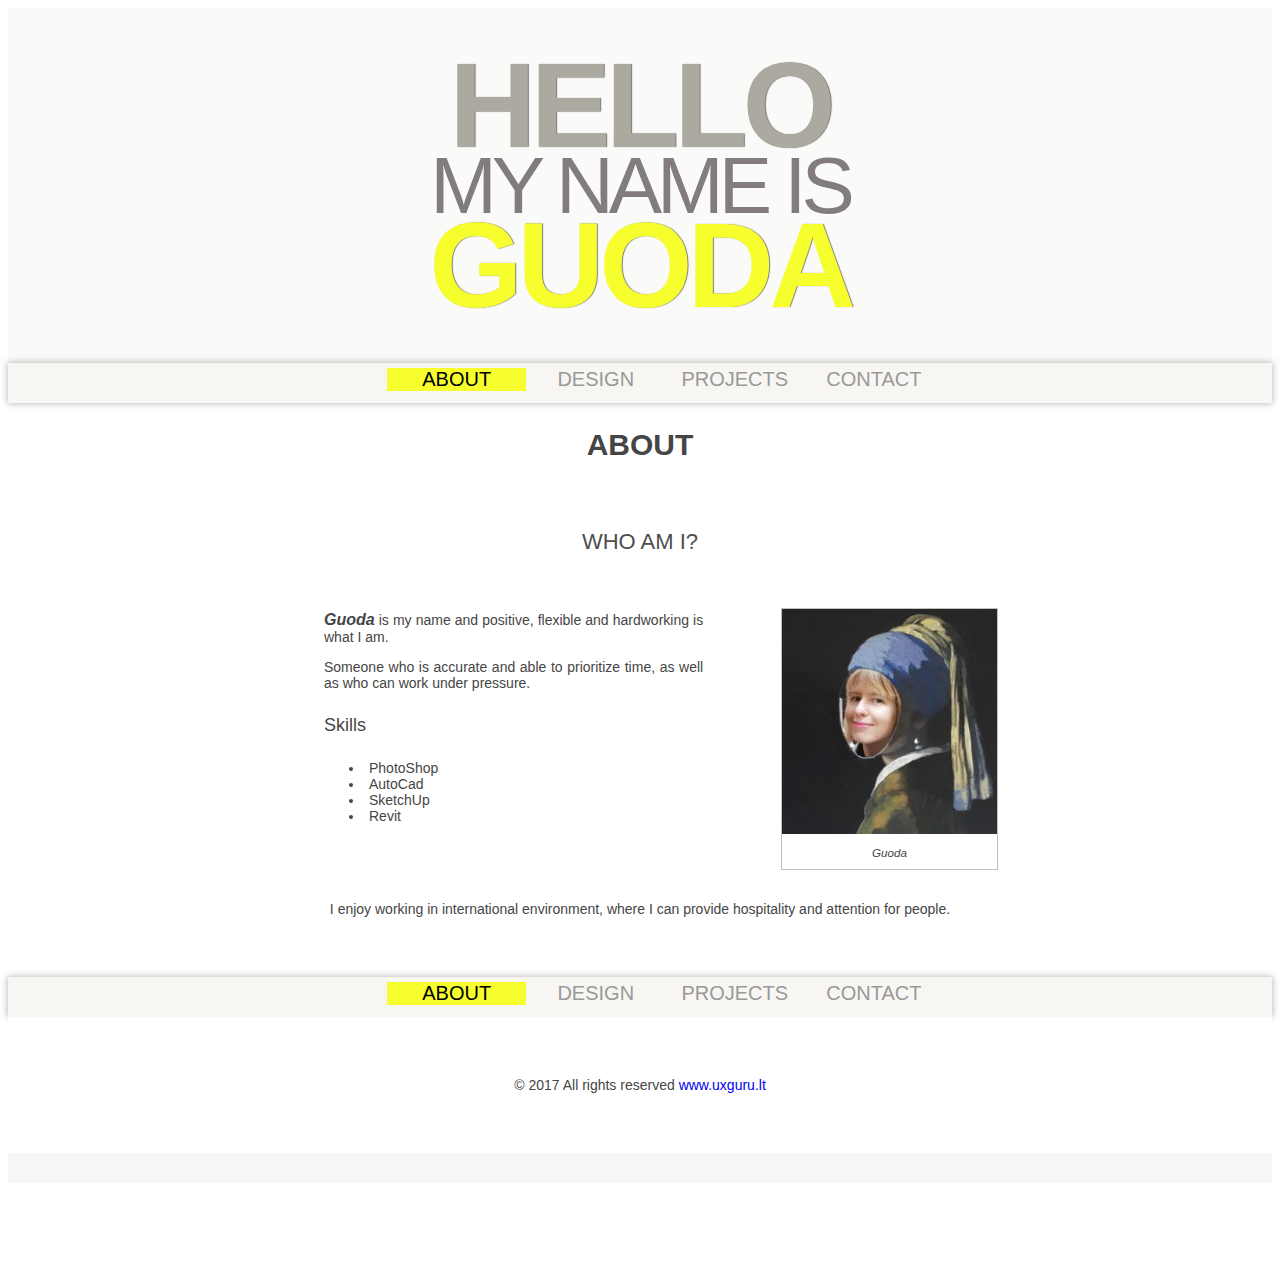
<file: site/index.html>
<!DOCTYPE HTML>
<html>

<head>
    <meta charset="UTF-8">
    <meta http-equiv="refresh" content="1;url=about.html">
    <script type="text/javascript">
        window.location.href = "about.html"
    </script>
    <title>www.uxguru.lt</title>
</head>

<body> <a href='about.html'>about.html</a> </body>

</html>
</file>
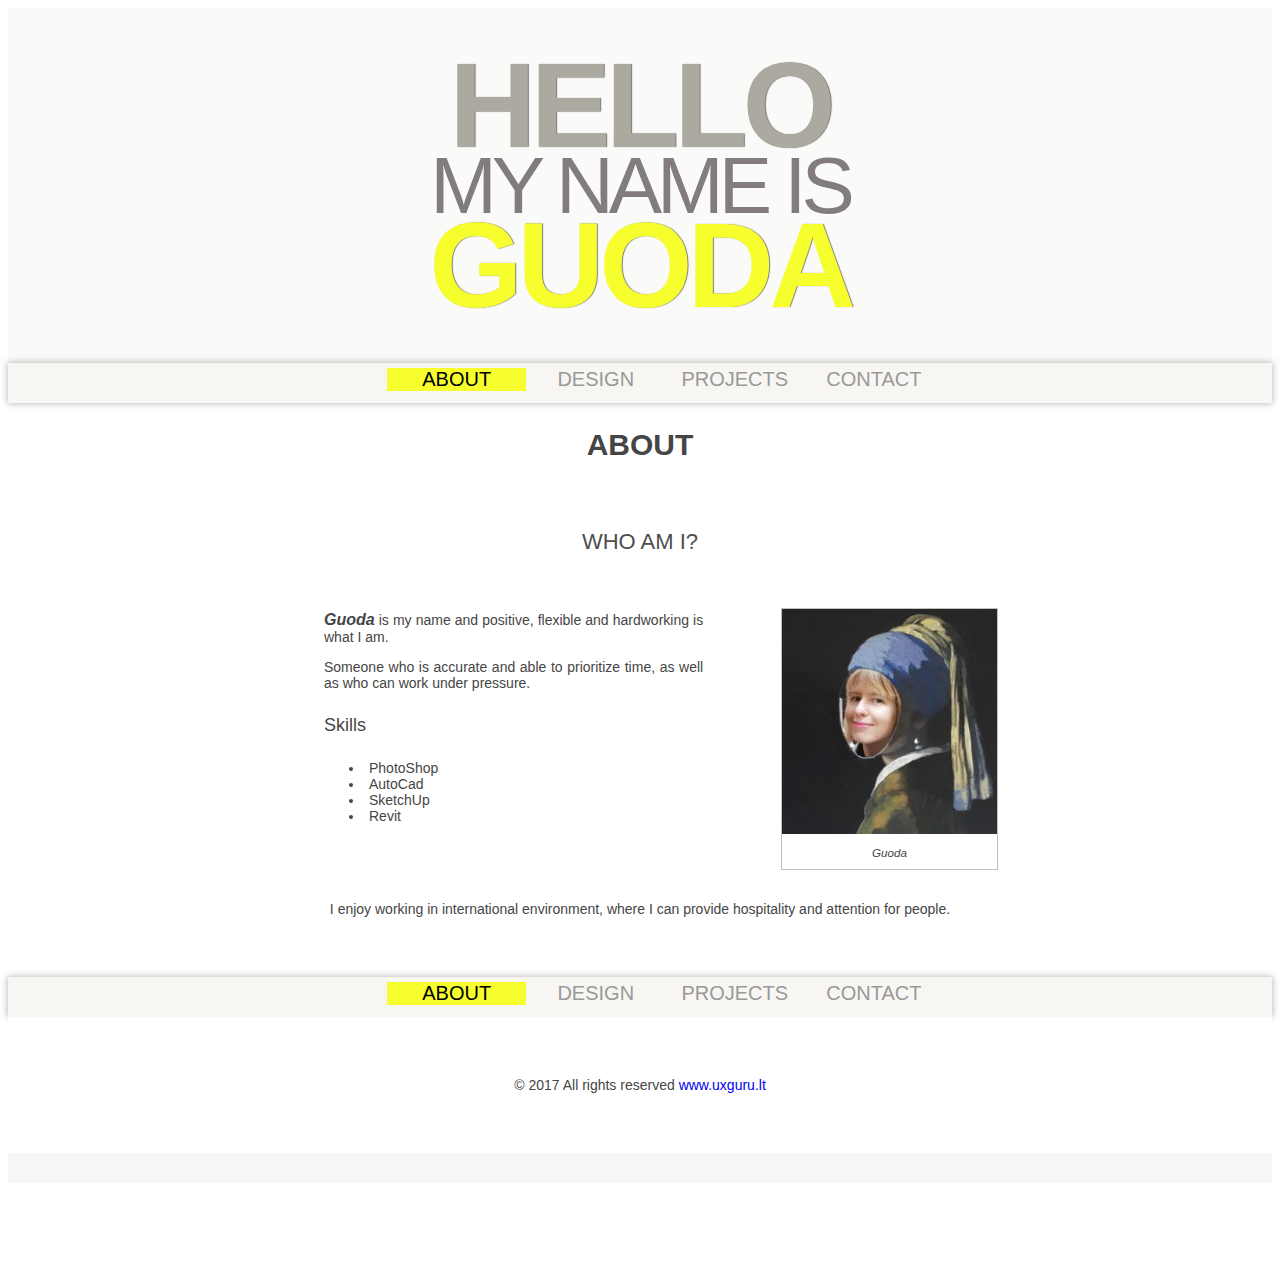
<file: site/about.html>
<!Doctype html>
<html>

<head>
    <meta charset="utf-8">
    <meta name="description" content="A page for portfolio">
    <title>About - Guoda - Designer Portfolio</title>
    <link href="css/styles.css" rel="stylesheet"> </head>

<body>
    <header>
        <div class="introduction">
            <div class="hello">hello</div>
            <div class="small">my name is</div>
            <div class="name">Guoda</div>
        </div>
    </header>
    <nav class="nav-menu">
        <div class="nav-menu-background">
            <div class="nav-div-active"><a class="nav-active" href="about.html">ABOUT</a></div>
            <div class="nav-div-passive"><a class="nav-passive" href="design.html">DESIGN</a></div>
            <div class="nav-div-passive"><a class="nav-passive" href="projects.html">PROJECTS</a></div>
            <div class="nav-div-passive"><a class="nav-passive" href="contact.html">CONTACT</a></div>
        </div>
    </nav>
    <div id="about">
        <main>
            <header class="content-header">
                <h2>about</h2></header>
            <article class="about-article">
                <header class="about-header">
                    <h3>Who am I?</h3> </header>
                <section class="about-section">
                    <p><em>Guoda</em> is my name and positive, flexible and hardworking is what I am.</p>
                    <p>Someone who is accurate and able to prioritize time, as well as who can work under pressure.</p>
                    <p>
                        <h4>Skills</h4>
                        <ul class="about-ul">
                            <li>PhotoShop</li>
                            <li>AutoCad</li>
                            <li>SketchUp</li>
                            <li>Revit</li>
                        </ul>
                    </p>
                </section>
                <aside class="about-aside">
                    <figure class="about-figure-left-position"> <img class="about-scaled" src="img/DesignerPhoto.jpg" alt="Gesigner Guoda photo session in a castle">
                        <figcaption class="figcaption-position">Guoda</figcaption>
                    </figure>
                </aside>
                <footer class="about-footer">I enjoy working in international environment, where I can provide hospitality and attention for people.</footer>
            </article>
        </main>
    </div>
    <nav class="nav-menu-bottom">
        <div class="nav-menu-background">
            <div class="nav-div-active"><a class="nav-active" href="about.html">ABOUT</a></div>
            <div class="nav-div-passive"><a class="nav-passive" href="design.html">DESIGN</a></div>
            <div class="nav-div-passive"><a class="nav-passive" href="projects.html">PROJECTS</a></div>
            <div class="nav-div-passive"><a class="nav-passive" href="contact.html">CONTACT</a></div>
        </div>
    </nav>
    <footer class="page-footer"> &copy; 2017 All rights reserved <a href="http://www.uxguru.lt/">www.uxguru.lt</a>
        <div class="page-footer-powered"> </div>
    </footer>
</body>

</html>
</file>
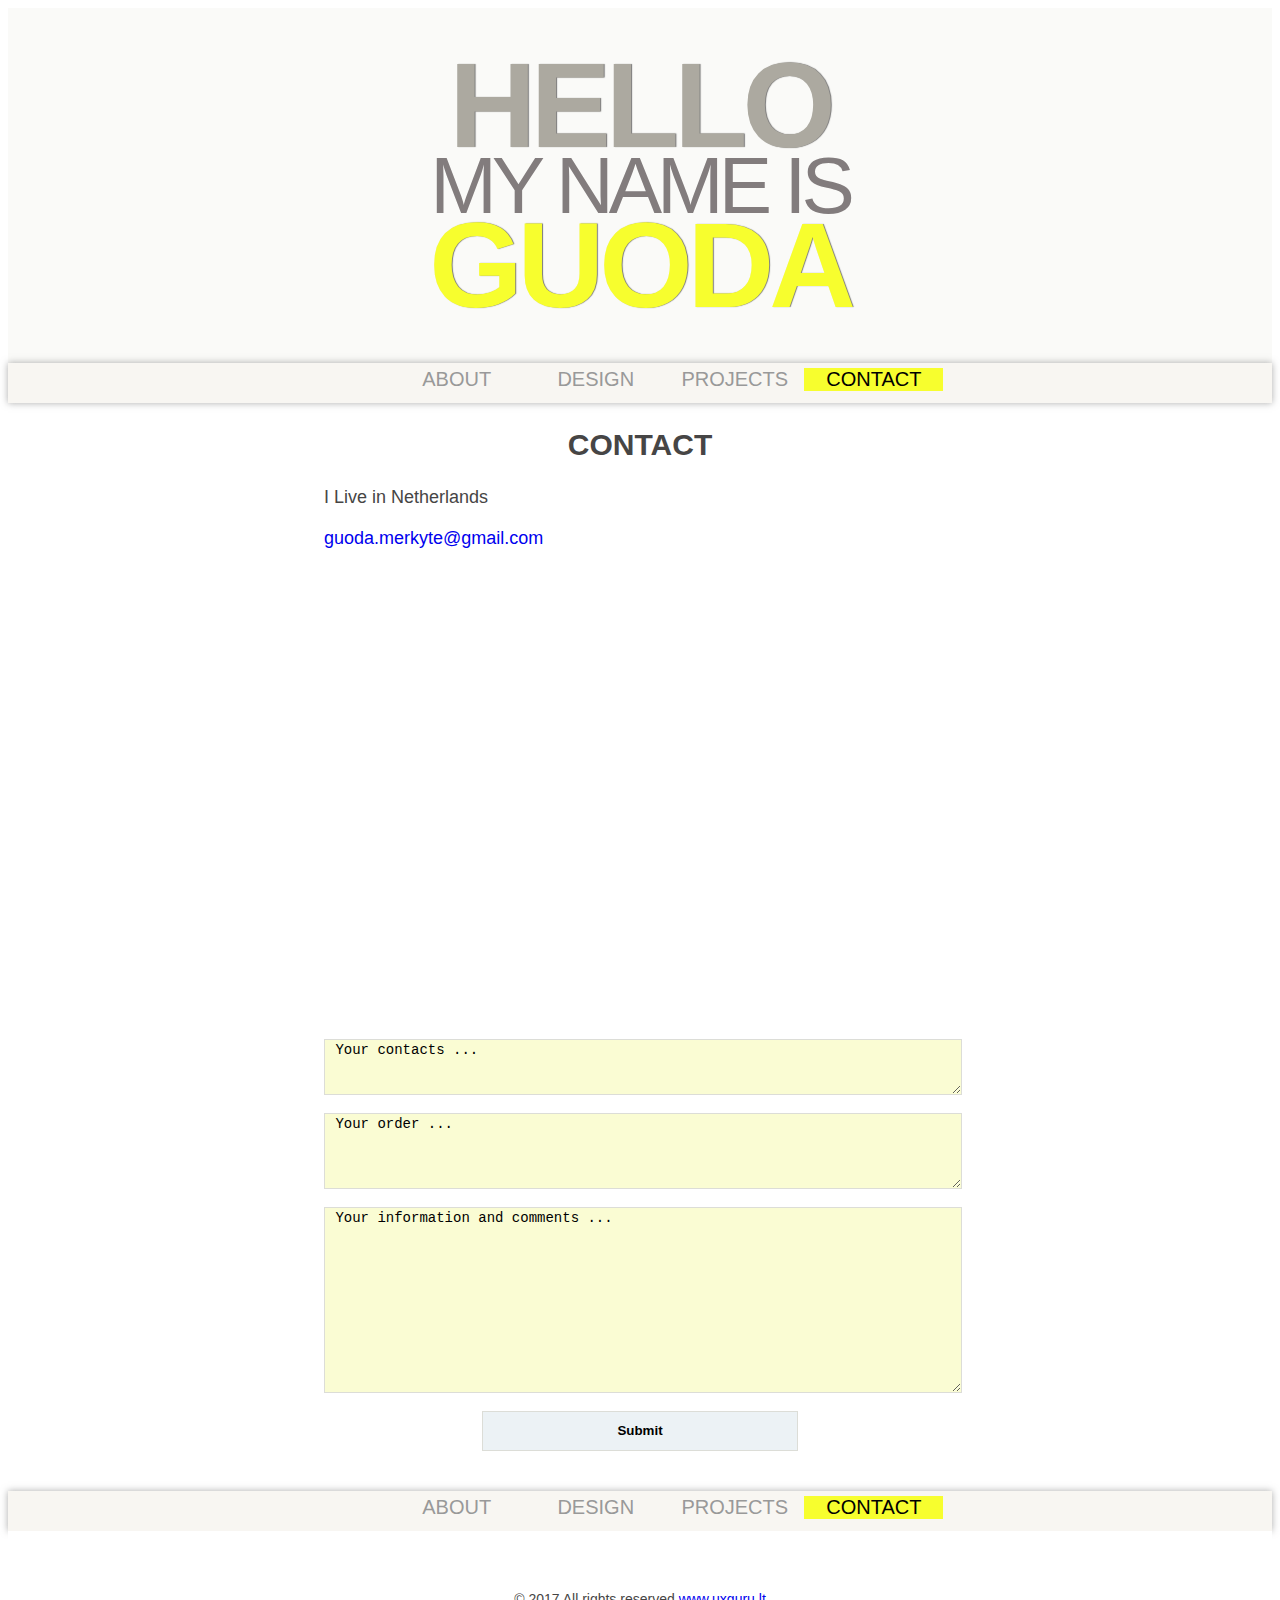
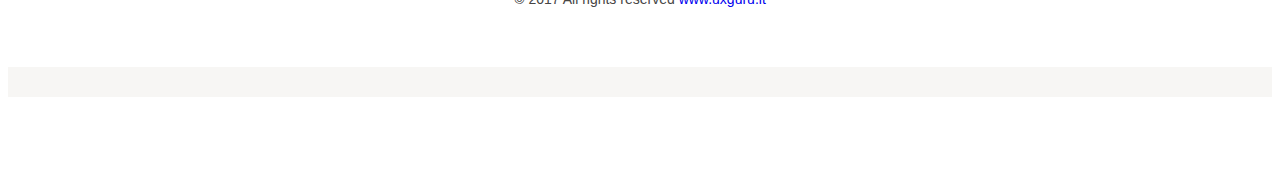
<file: site/contact.html>
<!Doctype html>
<html>

<head>
    <meta charset="utf-8">
    <meta name="description" content="A page for portfolio">
    <title>Contact - Guoda - Designer Portfolio</title>
    <link href="css/styles.css" rel="stylesheet"> </head>

<body>
    <header>
        <div class="introduction">
            <div class="hello">hello</div>
            <div class="small">my name is</div>
            <div class="name">Guoda</div>
        </div>
    </header>
    <nav class="nav-menu">
        <div class="nav-menu-background">
            <div class="nav-div-passive"><a class="nav-passive" href="about.html">ABOUT</a></div>
            <div class="nav-div-passive"><a class="nav-passive" href="design.html">DESIGN</a></div>
            <div class="nav-div-passive"><a class="nav-passive" href="projects.html">PROJECTS</a></div>
            <div class="nav-div-active"><a class="nav-active" href="contact.html">CONTACT</a></div>
        </div>
    </nav>
    <div id="contact">
        <main>
            <header class="content-header">
                <h2>contact</h2></header>
            <article>
                <section class="contacts-group-text"> I Live in Netherlands </section>
                <section class="contacts-group-text"> <a href="mailto:guoda.merkyte@gmail.com?Subject=Hello!" target="_top">guoda.merkyte@gmail.com</a> </section>
                <section class="contacts-group">
                    <div class="map-area">
                        <iframe src="https://www.google.com/maps/embed?pb=!1m14!1m12!1m3!1d155888.75622343316!2d4.75853000888311!3d52.374738756781696!2m3!1f0!2f0!3f0!3m2!1i1024!2i768!4f13.1!5e0!3m2!1sen!2slt!4v1478033245790" class="google-map" allowfullscreen> </iframe>
                    </div>
                </section>
                <section class="contacts-group">
                    <div id="form">
                        <form action="submit.php" method="post">
                            <textarea name="form-contacts" id="form-contacts"> Your contacts ... </textarea>
                            <textarea name="form-order" id="form-order"> Your order ... </textarea>
                            <textarea name="form-comments" id="form-comments"> Your information and comments ... </textarea>
                            <input type="submit" value="Submit" id="submit"> </form>
                    </div>
                </section>
            </article>
        </main>
    </div>
    <nav class="nav-menu-bottom">
        <div class="nav-menu-background">
            <div class="nav-div-passive"><a class="nav-passive" href="about.html">ABOUT</a></div>
            <div class="nav-div-passive"><a class="nav-passive" href="design.html">DESIGN</a></div>
            <div class="nav-div-passive"><a class="nav-passive" href="projects.html">PROJECTS</a></div>
            <div class="nav-div-active"><a class="nav-active" href="contact.html">CONTACT</a></div>
        </div>
    </nav>
    <footer class="page-footer"> &copy; 2017 All rights reserved <a href="http://www.uxguru.lt/">www.uxguru.lt</a>
        <div class="page-footer-powered"> </div>
    </footer>
</body>

</html>
</file>
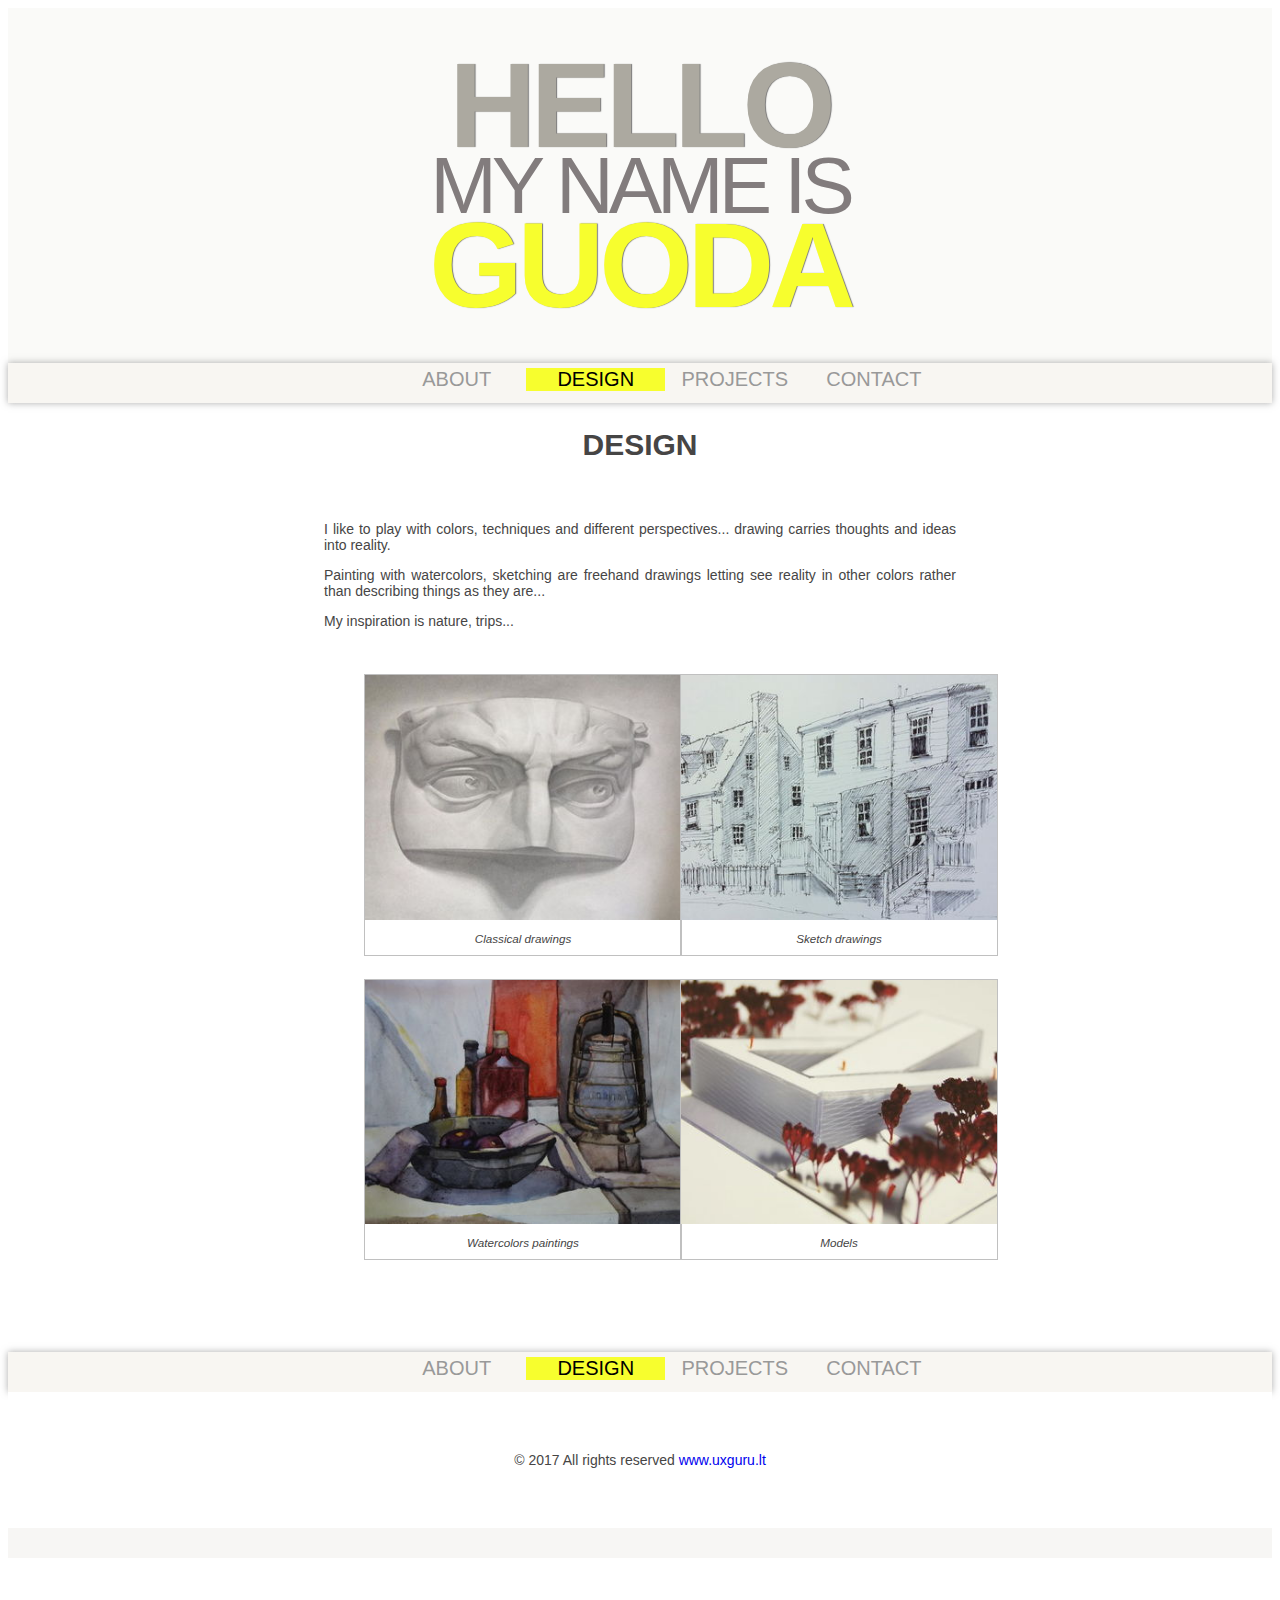
<file: site/design.html>
<!Doctype html>
<html>

<head>
    <meta charset="utf-8">
    <meta name="description" content="A page for portfolio">
    <title>Design - Guoda - Designer Portfolio</title>
    <link href="css/styles.css" rel="stylesheet"> </head>

<body>
    <header>
        <div class="introduction">
            <div class="hello">hello</div>
            <div class="small">my name is</div>
            <div class="name">Guoda</div>
        </div>
    </header>
    <nav class="nav-menu">
        <div class="nav-menu-background">
            <div class="nav-div-passive"><a class="nav-passive" href="about.html">ABOUT</a></div>
            <div class="nav-div-active"><a class="nav-active" href="design.html">DESIGN</a></div>
            <div class="nav-div-passive"><a class="nav-passive" href="projects.html">PROJECTS</a></div>
            <div class="nav-div-passive"><a class="nav-passive" href="contact.html">CONTACT</a></div>
        </div>
    </nav>
    <div id="design">
        <main>
            <header class="content-header">
                <h2>design</h2></header>
            <article class="design-article">
                <header class="design-header">
                    <p>I like to play with colors, techniques and different perspectives... drawing carries thoughts and ideas into reality.</p>
                    <p>Painting with watercolors, sketching are freehand drawings letting see reality in other colors rather than describing things as they are...</p>
                    <p>My inspiration is nature, trips...</p>
                </header>
                <section class="design-section-left-position">
                    <figure class="design-figure-left-position"> <img class="design-scaled" src="img/ClassicsDrawing.jpg" alt="Freehand classics drawing style sample">
                        <figcaption class="figcaption-position">Classical drawings</figcaption>
                    </figure>
                </section>
                <section class="design-section-right-position">
                    <figure class="design-figure-left-position"> <img class="design-scaled" src="img/SketchSample.jpg" alt="Sketch pen drawing example">
                        <figcaption class="figcaption-position">Sketch drawings</figcaption>
                    </figure>
                </section>
                <section class="design-section-left-position">
                    <figure class="design-figure-left-position"> <img class="design-scaled" src="img/WatercolorsPainting.jpg" alt="Watercolors home made painting">
                        <figcaption class="figcaption-position">Watercolors paintings</figcaption>
                    </figure>
                </section>
                <section class="design-section-right-position">
                    <figure class="design-figure-left-position"> <img class="design-scaled" src="img/SportsArenaBuildingModel.jpg" alt="Model of Vilnius sports arena">
                        <figcaption class="figcaption-position">Models</figcaption>
                    </figure>
                </section>
                <footer class="design-footer"> </footer>
            </article>
        </main>
    </div>
    <nav class="nav-menu-bottom">
        <div class="nav-menu-background">
            <div class="nav-div-passive"><a class="nav-passive" href="about.html">ABOUT</a></div>
            <div class="nav-div-active"><a class="nav-active" href="design.html">DESIGN</a></div>
            <div class="nav-div-passive"><a class="nav-passive" href="projects.html">PROJECTS</a></div>
            <div class="nav-div-passive"><a class="nav-passive" href="contact.html">CONTACT</a></div>
        </div>
    </nav>
    <footer class="page-footer"> &copy; 2017 All rights reserved <a href="http://www.uxguru.lt/">www.uxguru.lt</a>
        <div class="page-footer-powered"> </div>
    </footer>
</body>

</html>
</file>
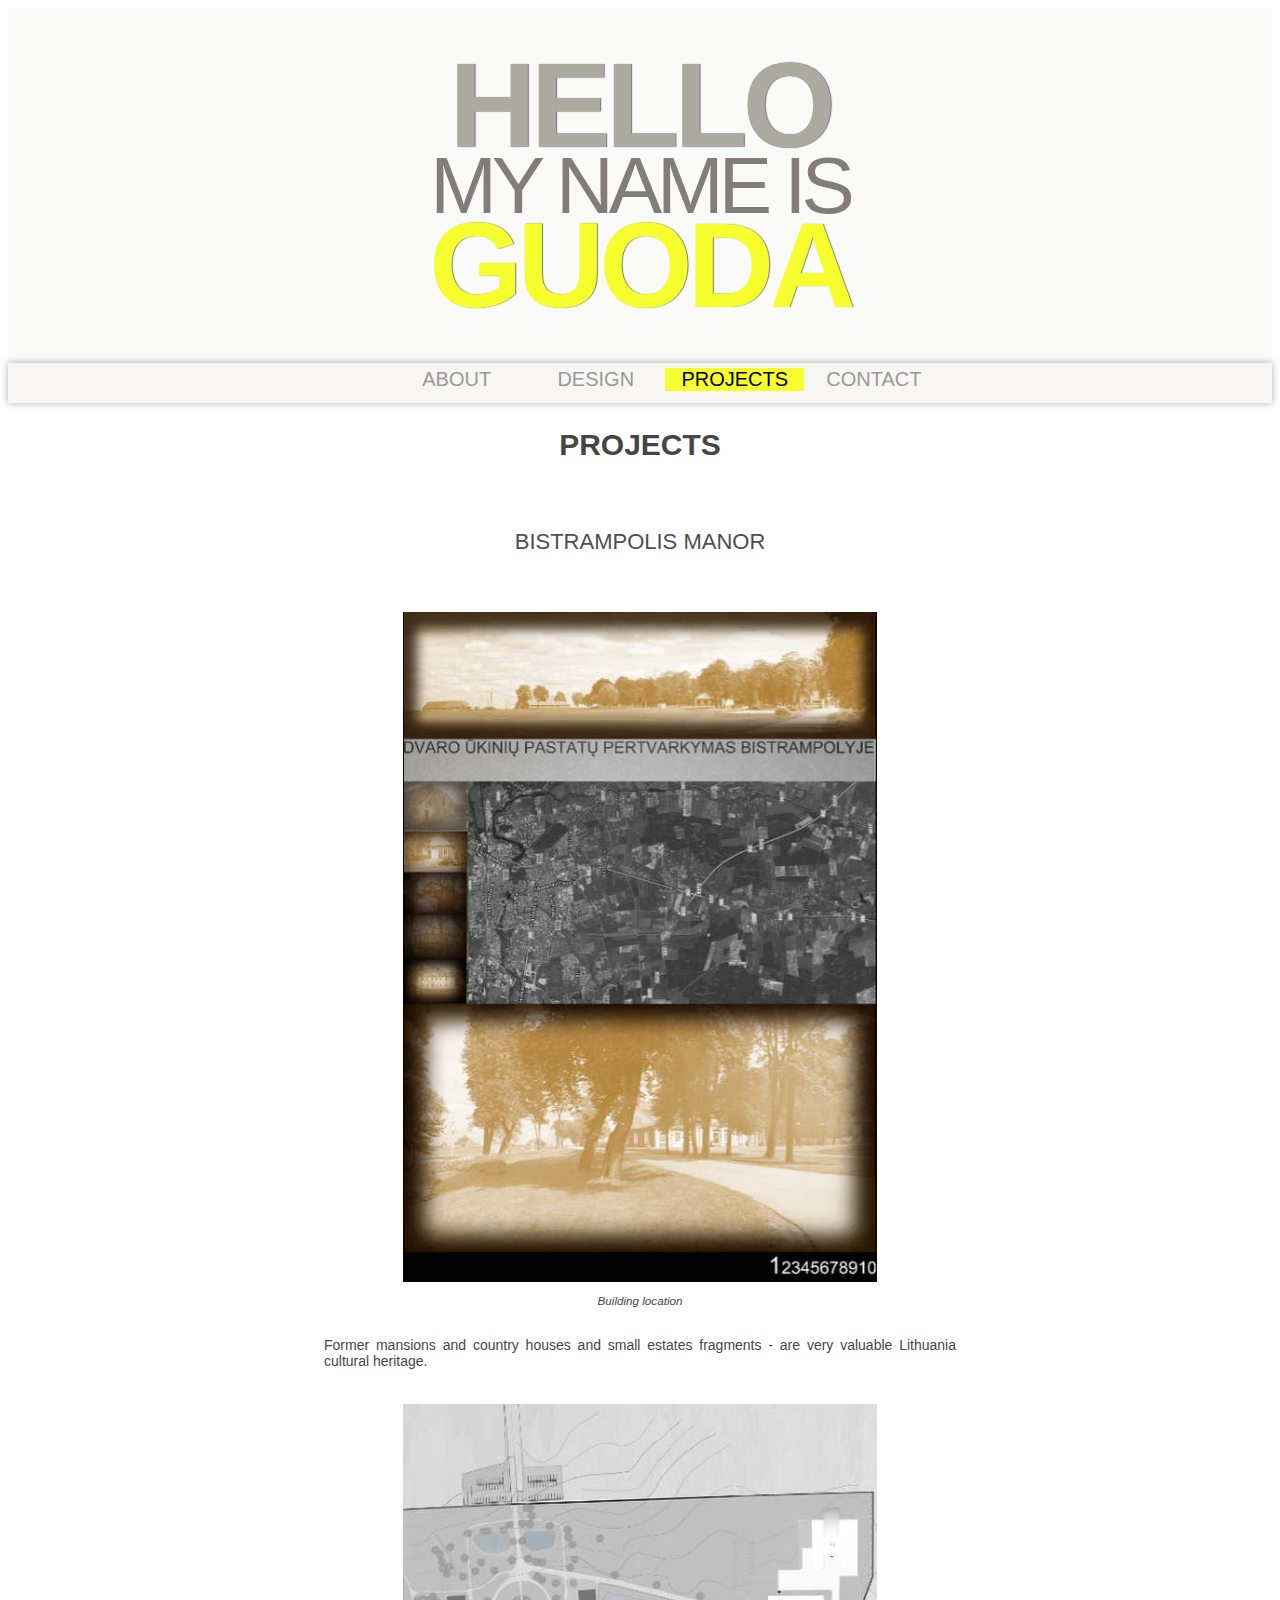
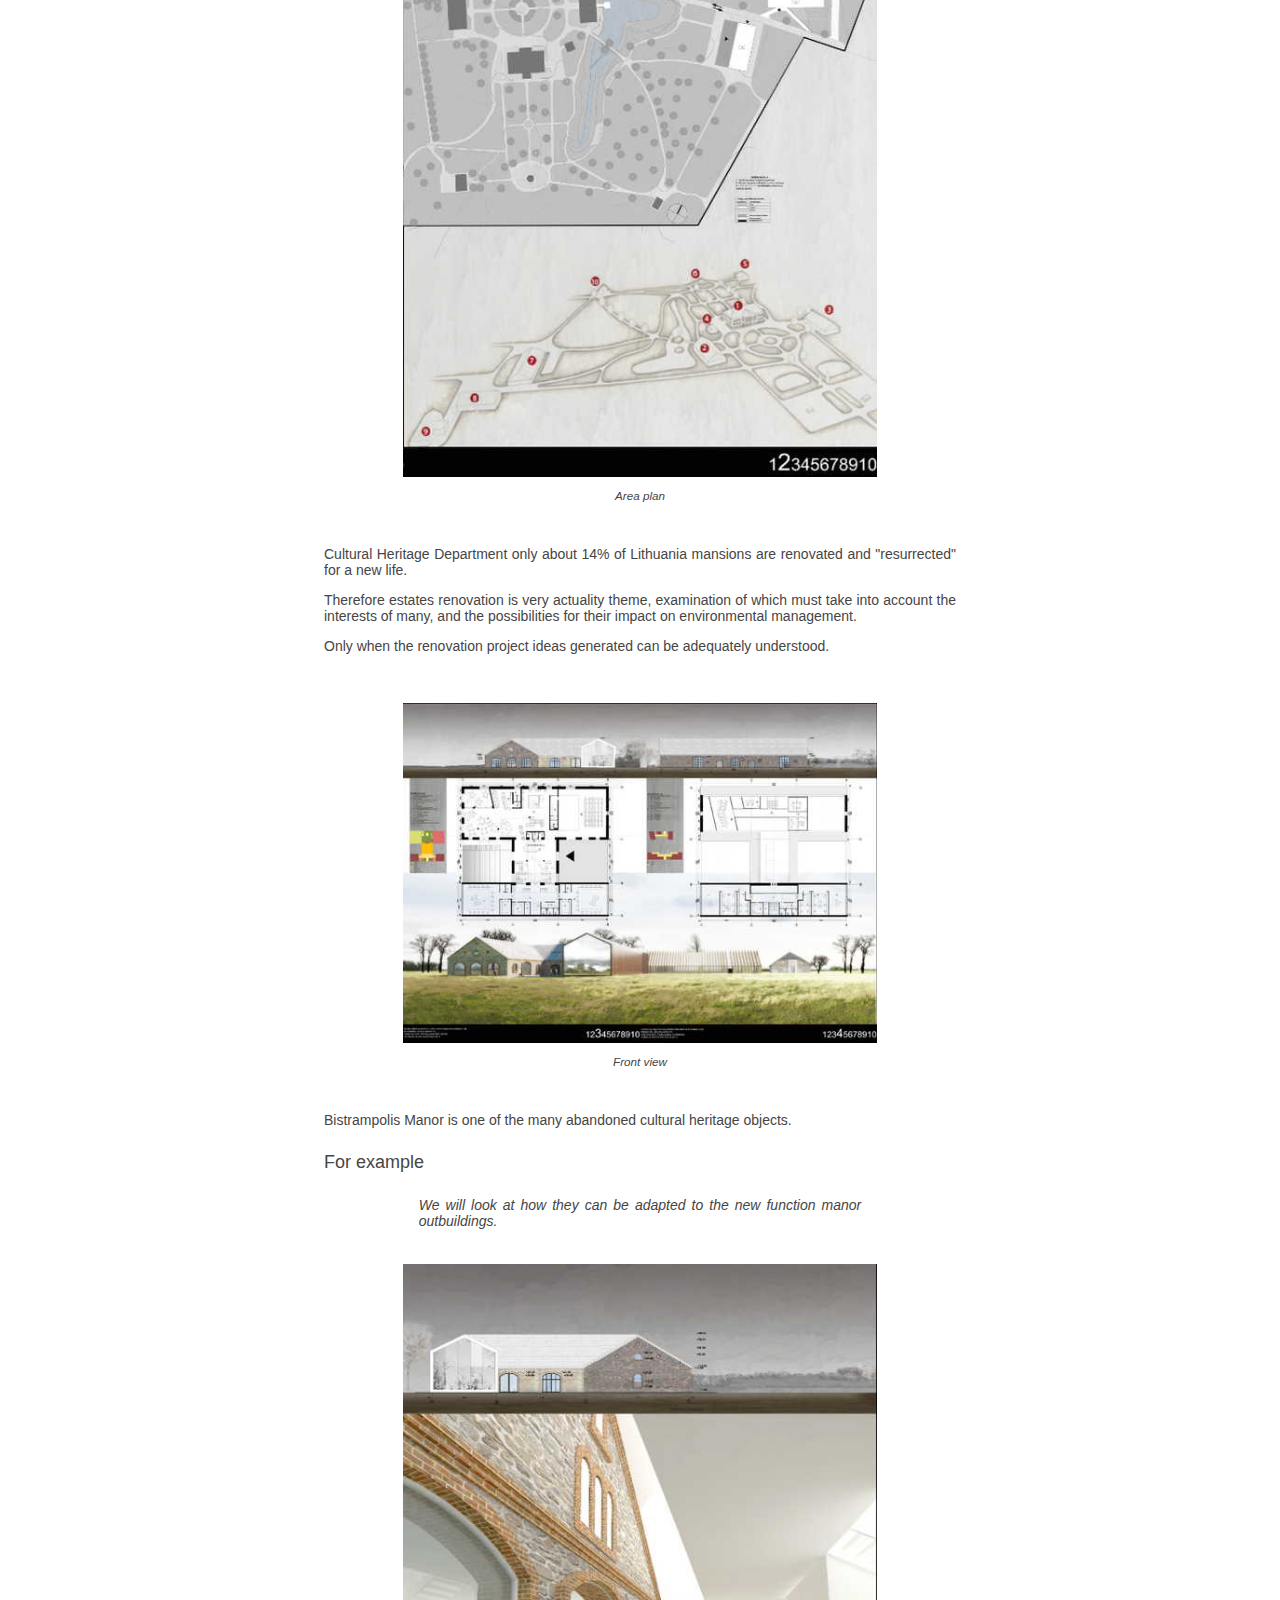
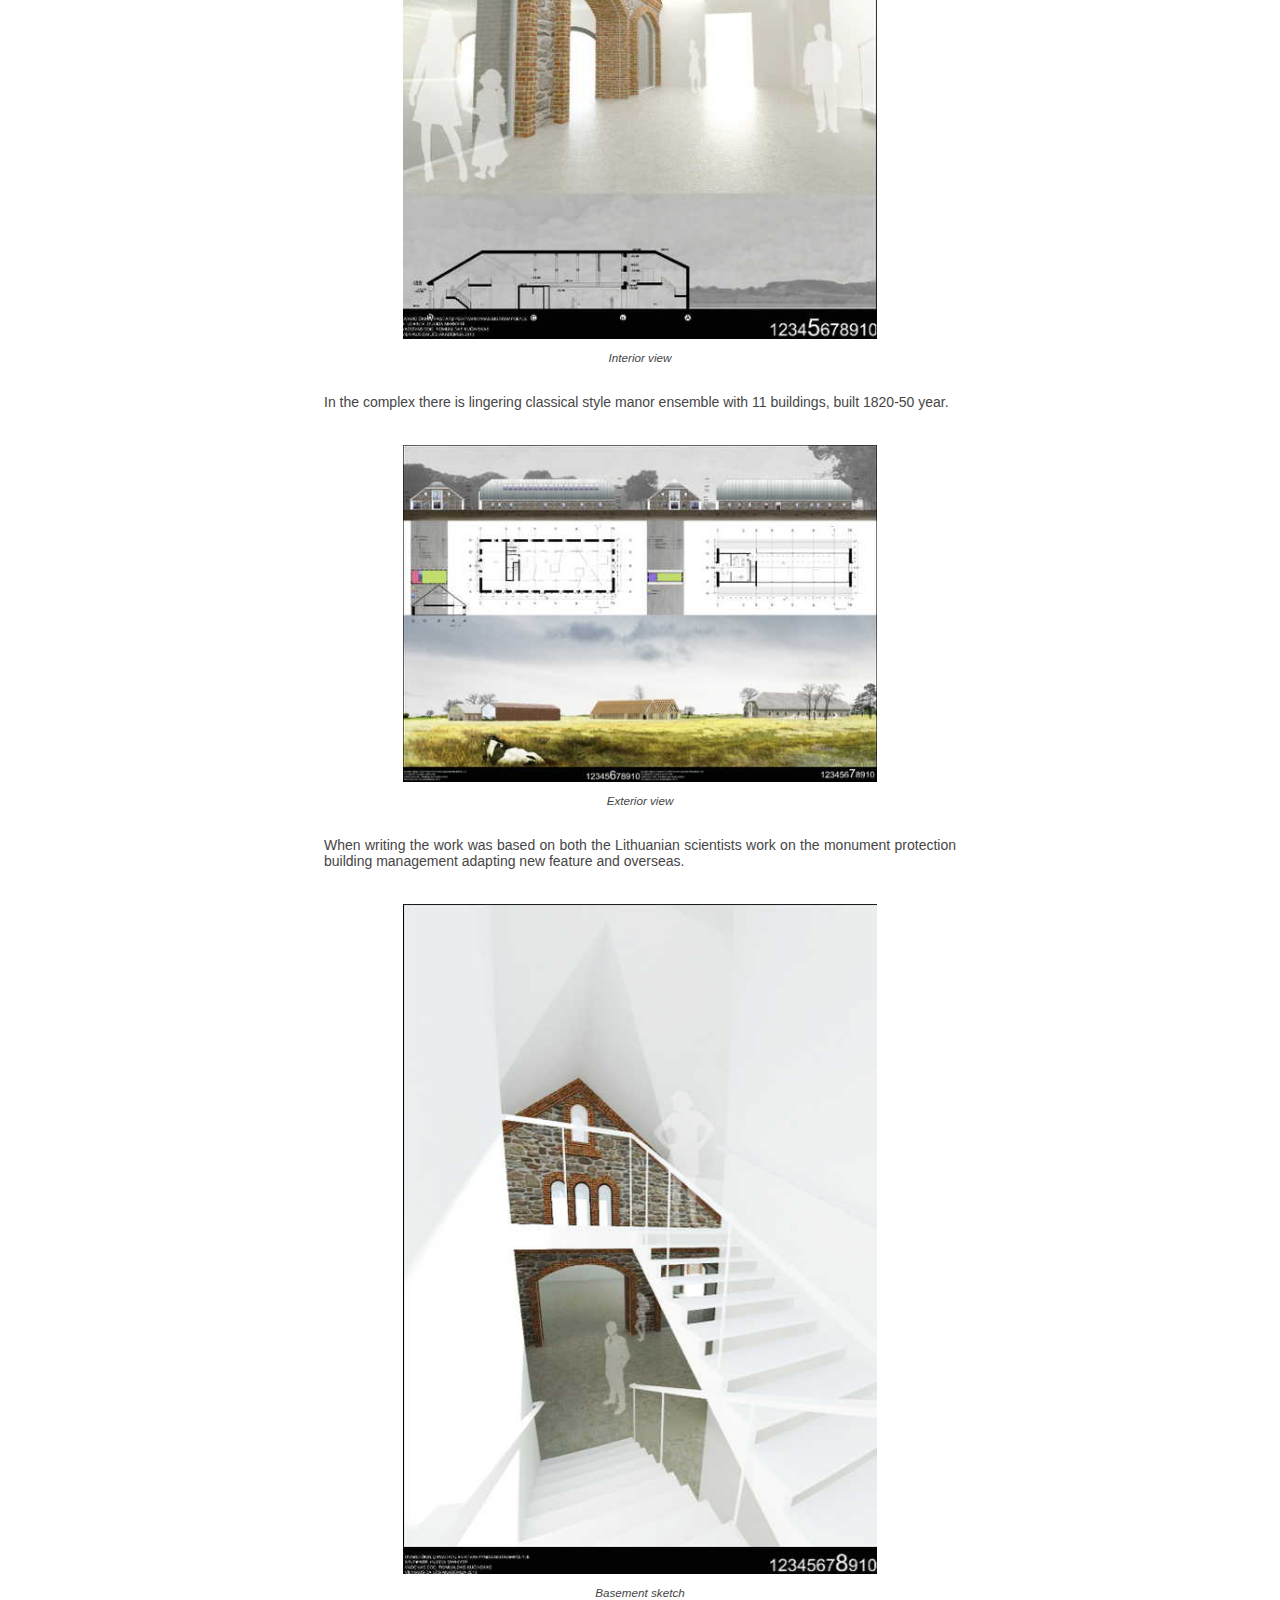
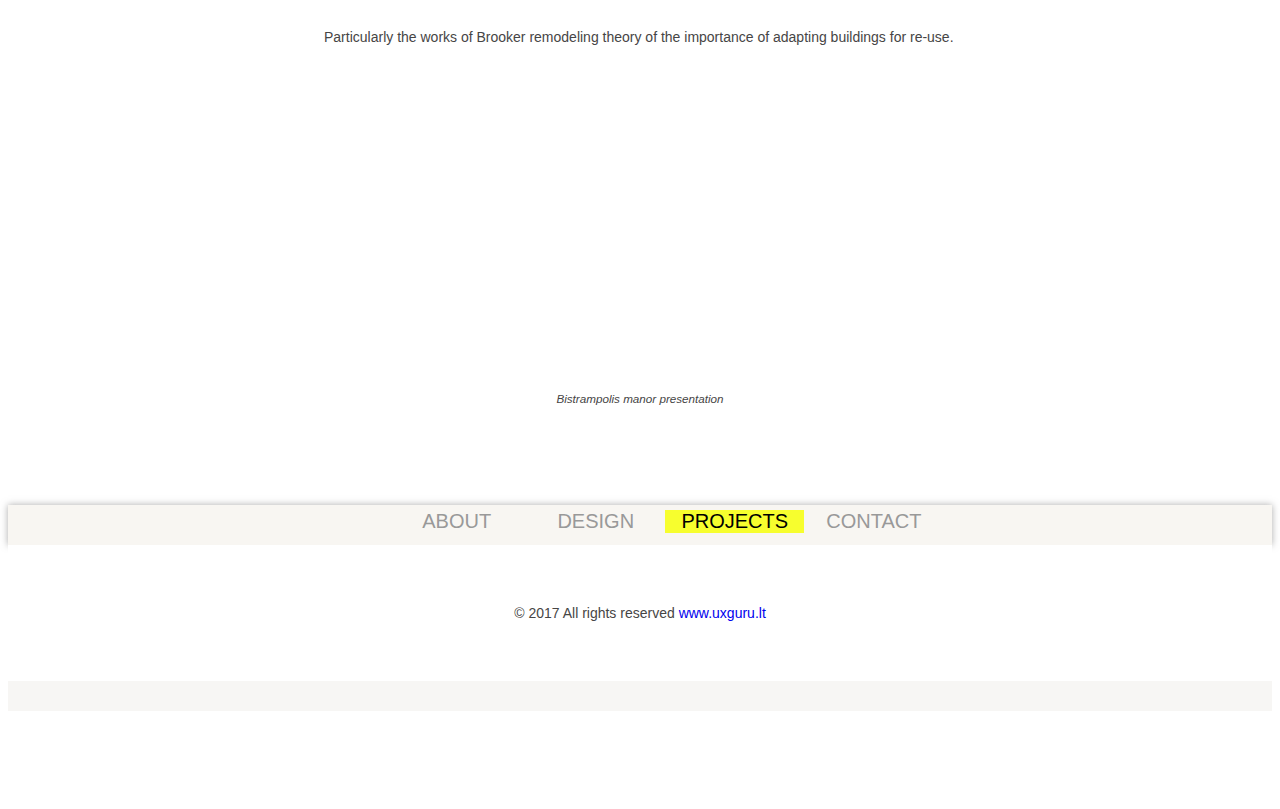
<file: site/projects.html>
<!Doctype html>
<html>

<head>
    <meta charset="utf-8">
    <meta name="description" content="A page for portfolio">
    <title>Projects - Guoda - Designer Portfolio</title>
    <link href="css/styles.css" rel="stylesheet"> </head>

<body>
    <header>
        <div class="introduction">
            <div class="hello">hello</div>
            <div class="small">my name is</div>
            <div class="name">Guoda</div>
        </div>
    </header>
    <nav class="nav-menu">
        <div class="nav-menu-background">
            <div class="nav-div-passive"><a class="nav-passive" href="about.html">ABOUT</a></div>
            <div class="nav-div-passive"><a class="nav-passive" href="design.html">DESIGN</a></div>
            <div class="nav-div-active"><a class="nav-active" href="projects.html">PROJECTS</a></div>
            <div class="nav-div-passive"><a class="nav-passive" href="contact.html">CONTACT</a></div>
        </div>
    </nav>
    <div id="projects">
        <main>
            <header class="content-header">
                <h2>projects</h2></header>
            <article class="projects-article">
                <header class="projects-header">
                    <h3>Bistrampolis Manor</h3> </h2>
                </header>
                <figure class="projects-figure-bottom-text"> <img class="projects-img-scaled" src="img/BuildingLocation.jpg" alt="Building location and land plan">
                    <figcaption class="projects-figcaption">Building location</figcaption>
                </figure>
                <section class="projects-section">Former mansions and country houses and small estates fragments - are very valuable Lithuania cultural heritage.</section>
                <figure class="projects-figure-bottom-text"> <img class="projects-img-scaled" src="img/DetailedAreaPlan.jpg" alt="Detailed plan and places of interest map">
                    <figcaption class="projects-figcaption">Area plan</figcaption>
                </figure>
                <section class="projects-section">
                    <p>Cultural Heritage Department only about 14% of Lithuania mansions are renovated and "resurrected" for a new life.</p>
                    <p>Therefore estates renovation is very actuality theme, examination of which must take into account the interests of many, and the possibilities for their impact on environmental management.</p>
                    <p>Only when the renovation project ideas generated can be adequately understood.</p>
                </section>
                <figure class="projects-figure-bottom-text"> <img class="projects-img-scaled" src="img/BuildingFrontAndBackView.jpg" alt="Front and back view of building">
                    <figcaption class="projects-figcaption">Front view</figcaption>
                </figure>
                <section class="projects-section">
                    <p>Bistrampolis Manor is one of the many abandoned cultural heritage objects.</p>
                    <h4>For example</h4>
                    <p class="projects-idea">We will look at how they can be adapted to the new function manor outbuildings.</p>
                </section>
                <figure class="projects-figure-bottom-text"> <img class="projects-img-scaled" src="img/InteriorViewSample.jpg" alt="A sample view of interior">
                    <figcaption class="projects-figcaption">Interior view</figcaption>
                </figure>
                <section class="projects-section">In the complex there is lingering classical style manor ensemble with 11 buildings, built 1820-50 year.</section>
                <figure class="projects-figure-bottom-text"> <img class="projects-img-scaled" src="img/ExteriorPlan.jpg" alt="A plan of exterior view of the building">
                    <figcaption class="projects-figcaption">Exterior view</figcaption>
                </figure>
                <section class="projects-section">When writing the work was based on both the Lithuanian scientists work on the monument protection building management adapting new feature and overseas.</section>
                <figure class="projects-figure-bottom-text"> <img class="projects-img-scaled" src="img/BasementView.jpg" alt="View of the basement">
                    <figcaption class="projects-figcaption">Basement sketch</figcaption>
                </figure>
                <section class="projects-section">Particularly the works of Brooker remodeling theory of the importance of adapting buildings for re-use.</section>
                <figure class="projects-figure-bottom-text">
                    <iframe class="projects-youtube-scaled" src="https://www.youtube.com/embed/SUeuIlXII_k" frameborder="0" allowfullscreen></iframe>
                    <figcaption class="projects-figcaption">Bistrampolis manor presentation</figcaption>
                </figure>
                <footer class="projects-footer"> </footer>
            </article>
        </main>
    </div>
    <nav class="nav-menu-bottom">
        <div class="nav-menu-background">
            <div class="nav-div-passive"><a class="nav-passive" href="about.html">ABOUT</a></div>
            <div class="nav-div-passive"><a class="nav-passive" href="design.html">DESIGN</a></div>
            <div class="nav-div-active"><a class="nav-active" href="projects.html">PROJECTS</a></div>
            <div class="nav-div-passive"><a class="nav-passive" href="contact.html">CONTACT</a></div>
        </div>
    </nav>
    <footer class="page-footer"> &copy; 2017 All rights reserved <a href="http://www.uxguru.lt/">www.uxguru.lt</a>
        <div class="page-footer-powered"> </div>
    </footer>
</body>

</html>
</file>
<file: site/css/styles.css>
@charset "utf-8";

/*------------------------------------------------
            Typography
--------------------------------------------------*/

body {
    font-family: 'Open Sans', sans-serif;
    font-weight: 400;
    font-size: 14px;
    color: #464545;
}

h2 {
    font-family: 'Open Sans', sans-serif;
    font-weight: 900;
    font-size: 30px;
    text-transform: uppercase;
    color: #464545;
}

h3 {
    font-family: 'Open Sans', sans-serif;
    font-weight: 400;
    font-size: 22px;
    text-transform: uppercase;
    color: #4e4e4e;
}

h4 {
    font-family: 'Open Sans', sans-serif;
    font-weight: 400;
    font-size: 18px;
    color: #464545;
}

p {
    font-family: 'Open Sans', sans-serif;
    font-weight: 300;
}

a:link {
    text-decoration: none;
    font-family: 'Open Sans', sans-serif;
}


/*------------------------------------------------
            Introduction
--------------------------------------------------*/

.introduction {
    background: rgba(247, 246, 244, 0.6);
    text-align: center;
    text-transform: uppercase;
    letter-spacing: -5px;
}

.hello {
    color: #ACA9A0;
    font-size: 120px;
    font-weight: 900;
    text-shadow: 1px 0px 1px #787777;
    line-height: 95px;
    padding-top: 50px;
}

.small {
    font-size: 80px;
    color: #827C7D;
    line-height: 65px;
}

.name {
    color: #F7FE2E;
    font-size: 120px;
    font-weight: 900;
    text-shadow: 1px 0px 1px #787777;
    line-height: 95px;
    padding-bottom: 50px;
}


/*------------------------------------------------
            Navigation
--------------------------------------------------*/

.nav-menu-background {
    background: #F8F6F2;
    width: 50%;
    margin-left: 25%;
    margin-right: 25%;
    padding: 0px 0px 30px 5%;
    text-align: justify;
}

.nav-menu {
    background: #F8F6F2;
    width: 100%;
    -webkit-box-shadow: 0px 0px 7px 0px rgba(129, 129, 129, 0.67);
    -moz-box-shadow: 0px 0px 7px 0px rgba(129, 129, 129, 0.67);
    box-shadow: 0px 0px 7px 0px rgba(129, 129, 129, 0.67);
    padding-top: 5px;
    padding-bottom: 5px;
}

.nav-menu-bottom {
    background: #F8F6F2;
    width: 100%;
    -webkit-box-shadow: 0px 0px 7px 0px rgba(129, 129, 129, 0.67);
    -moz-box-shadow: 0px 0px 7px 0px rgba(129, 129, 129, 0.67);
    box-shadow: 0px 0px 7px 0px rgba(129, 129, 129, 0.67);
    padding-top: 5px;
    margin-top: 40px;
    padding-bottom: 5px;
}

.nav-div-active {
    background: #F7FE2E;
    float: left;
    text-align: center;
    width: 22%;
}

.nav-div-passive {
    float: left;
    text-align: center;
    width: 22%;
}

.nav-active {
    font-size: 20px;
    font-weight: 300;
    color: #000000;
}

.nav-passive {
    font-size: 20px;
    font-weight: 300;
    color: #999999;
}

.nav-div-passive:hover {
    background: #e6e5e1;
    color: #000000;
}

.nav-div-passive a:hover {
    color: #000000;
}


/*------------------------------------------------
            Content
--------------------------------------------------*/

.content-header {
    text-align: center;
}


/*------------------------------------------------
            Footer
--------------------------------------------------*/

.page-footer {
    padding: 60px 0px 60px 0px;
    background: #ffffff;
    text-align: center;
    position: relative;
}

.page-footer-powered {
    margin: 60px 0 30px 0;
    padding: 15px 0 15px 0;
    background-color: #F7F6F4;
}

.page-footer-powered-img-scaled {
    height: 75px;
}


/*------------------------------------------------
            Feedback 
--------------------------------------------------*/

#submit {
    color: #000000;
    height: 40px;
    border: solid 1px #dcddd7;
    background: #ecf2f5;
    font-size: 12;
    font-weight: bolder;
    float: left;
    width: 50%;
    margin: 0% 25% 0% 25%;
}

#form-contacts {
    background-color: #fafcd3;
    border: solid 1px #dcddd7;
    font-size: 14px;
    height: 50px;
    width: 100%;
    margin-bottom: 15px;
}

#form-order {
    background-color: #fafcd3;
    border: solid 1px #dcddd7;
    font-size: 14px;
    height: 70px;
    width: 100%;
    margin-bottom: 15px;
}

#form-comments {
    background-color: #fafcd3;
    border: solid 1px #dcddd7;
    font-size: 14px;
    height: 180px;
    width: 100%;
    margin-bottom: 15px;
}

#textarea:focus {
    background-color: #ffffff;
}

#form {
    overflow: auto;
    border: 0px;
    padding-left: 0px;
    padding-right: 0px;
    display: table;
    width: 100%;
}


/*------------------------------------------------
            Contacts article
--------------------------------------------------*/

.contacts-group {
    width: 50%;
    margin: 20px 25% 20px 25%;
}

.contacts-group-text {
    width: 50%;
    margin: 20px 25% 20px 25%;
    font-weight: 400;
    font-size: 18px;
    color: #464545;
}


/*------------------------------------------------
                Design article
--------------------------------------------------*/

.design-header {
    width: 50%;
    margin: 0% 25% 0% 25%;
    padding: 20px 0px 20px 0px;
    text-align: justify;
}

.design-section-left-position {
    float: left;
    width: 25%;
    margin: 0% 0% 0% 25%;
}

.design-section-right-position {
    float: left;
    width: 25%;
    margin: 0% 25% 0% 0%;
}

.design-figure-left-position {
    float: left;
    width: 100%;
    text-align: center;
    font-style: italic;
    font-size: smaller;
    text-indent: 0;
    padding-bottom: 10px;
    border: thin silver solid;
}

.design-scaled {
    width: 100%;
}

.design-footer {
    width: 50%;
    margin: 0% 25% 0% 25%;
    clear: both;
    padding: 20px 0px 20px 0px;
}


/*------------------------------------------------
                About article
--------------------------------------------------*/

.about-article {
    margin: 0% 0% 0% 0%;
    background-color: #ffffff;
}

.about-header {
    width: 50%;
    text-align: center;
    margin: 0% 25% 0% 25%;
    padding: 20px 0px 20px 0px;
}

.about-section {
    float: left;
    text-align: justify;
    width: 30%;
    margin: 0% 0% 0% 25%;
    padding-right: 3%;
}

.about-section-full-width {
    margin: 0% 0% 0% 0%;
    float: left;
    width: 80%;
}

.about-aside {
    width: 17%;
    float: left;
}

.about-footer {
    width: 50%;
    margin: 0% 25% 0% 25%;
    clear: both;
    text-align: justify;
    text-align-last: center;
    padding: 20px 0px 20px 0px;
}

.about-figure-left-position {
    float: left;
    width: 100%;
    text-align: center;
    font-style: italic;
    font-size: smaller;
    text-indent: 0;
    padding-bottom: 10px;
    border: thin silver solid;
}

.figcaption-position {
    margin-top: 10px;
}

.about-scaled {
    width: 100%;
}

.about-scaled-auto {
    width: auto;
}

.about-ul {
    text-indent: 5px;
}

em {
    font-size: 16px;
    font-weight: bold;
}


/*------------------------------------------------
            Projects article
--------------------------------------------------*/

.projects-article {}

.projects-header {
    width: 50%;
    text-align: center;
    margin: 0% 25% 0% 25%;
    padding: 20px 0px 20px 0px;
}

.projects-footer {
    width: 50%;
    margin: 0% 25% 0% 25%;
    clear: both;
    padding: 20px 0px 30px 0px;
}

.projects-section {
    float: left;
    width: 50%;
    margin: 0% 25% 0% 25%;
    padding: 20px 0px 20px 0px;
    text-indent: 0px;
    text-align: justify;
    text-align-last: left;
}

.projects-figure-bottom-text {
    float: left;
    text-align: center;
    font-style: italic;
    font-size: smaller;
    text-indent: 0px;
    width: 50%;
    margin: 0% 25% 0% 25%;
}

img.projects-img-scaled {
    width: 75%;
    padding-top: 15px;
}

.projects-youtube-scaled {
    width: 500px;
    height: 315px;
}

.projects-figcaption {
    padding: 10px;
}

.projects-idea {
    margin: 0% 15% 0 15%;
    font-style: italic;
    text-align: justify;
    text-align-last: left;
}


/*------------------------------------------------
            Google Map
--------------------------------------------------*/

.google-map {
    width: 100%;
    height: 100%;
    margin: 0;
    padding: 0;
    border: 0px;
}

.map-area {
    height: 450px;
}
</file>
